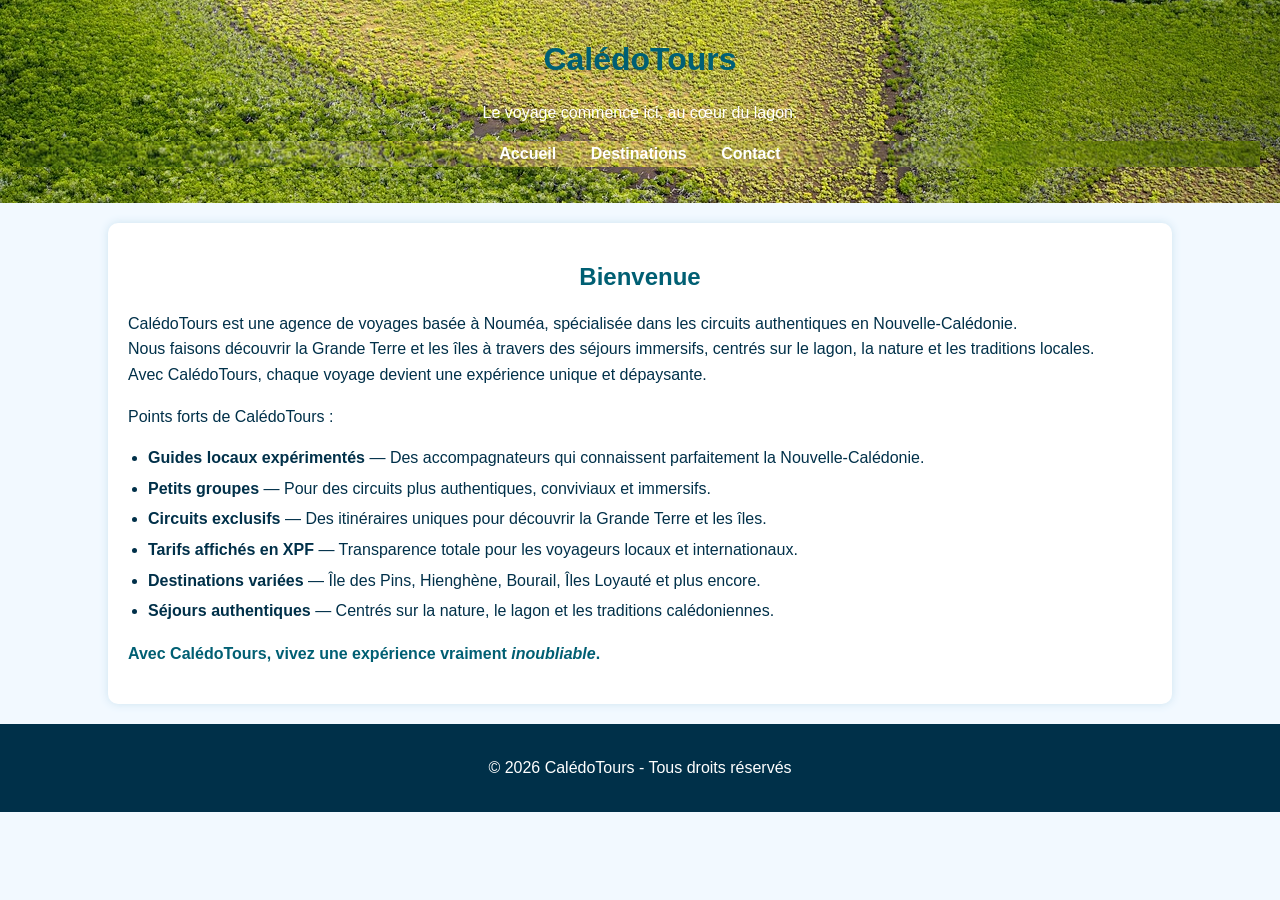
<file: index.html>
<!DOCTYPE html> 
<html lang="fr"> 
  
    <head> 
        <meta charset="UTF-8"> 
        <meta name="viewport" content="width=device-width, initialscale=1.0"> 
        <title>Page d'accueil</title> 
        <link rel="stylesheet" href="style.css"> 
    </head> 
    
    <body> 
    
        <header> 
        <h1>CalédoTours</h1> 
        <p>Le voyage commence ici, au cœur du lagon. </p>
        <nav> 
        <ul> 
            <li><a href="index.html">Accueil</a></li> 
            <li><a href="destinations.html">Destinations</a></li> 
            <li><a href="contact.html">Contact</a></li>
        </ul>
        </nav>
        </header> 
    
        <main> 
        <h2>Bienvenue</h2>
        <p>CalédoTours est une agence de voyages basée à Nouméa, spécialisée dans les circuits authentiques en Nouvelle‑Calédonie.
        <br>Nous faisons découvrir la Grande Terre et les îles à travers des séjours immersifs, centrés sur le lagon, la nature et les traditions locales.
        <br>Avec CalédoTours, chaque voyage devient une expérience unique et dépaysante.</p> 
        <p>Points forts de CalédoTours :</p>
        <ul>
            <li><strong>Guides locaux expérimentés</strong> — Des accompagnateurs qui connaissent parfaitement la Nouvelle‑Calédonie.</li>
            <li><strong>Petits groupes</strong> — Pour des circuits plus authentiques, conviviaux et immersifs.</li>
            <li><strong>Circuits exclusifs</strong> — Des itinéraires uniques pour découvrir la Grande Terre et les îles.</li>
            <li><strong>Tarifs affichés en XPF</strong> — Transparence totale pour les voyageurs locaux et internationaux.</li>
            <li><strong>Destinations variées</strong> — Île des Pins, Hienghène, Bourail, Îles Loyauté et plus encore.</li>
            <li><strong>Séjours authentiques</strong> — Centrés sur la nature, le lagon et les traditions calédoniennes.</li>
        </ul>
        <h4>Avec CalédoTours, vivez une expérience vraiment <em>inoubliable</em>.</h4>
        </main>
    
        <footer> 
        <p>© 2026 CalédoTours - Tous droits réservés </p>
        </footer>
    
    </body> 
</html>
</file>
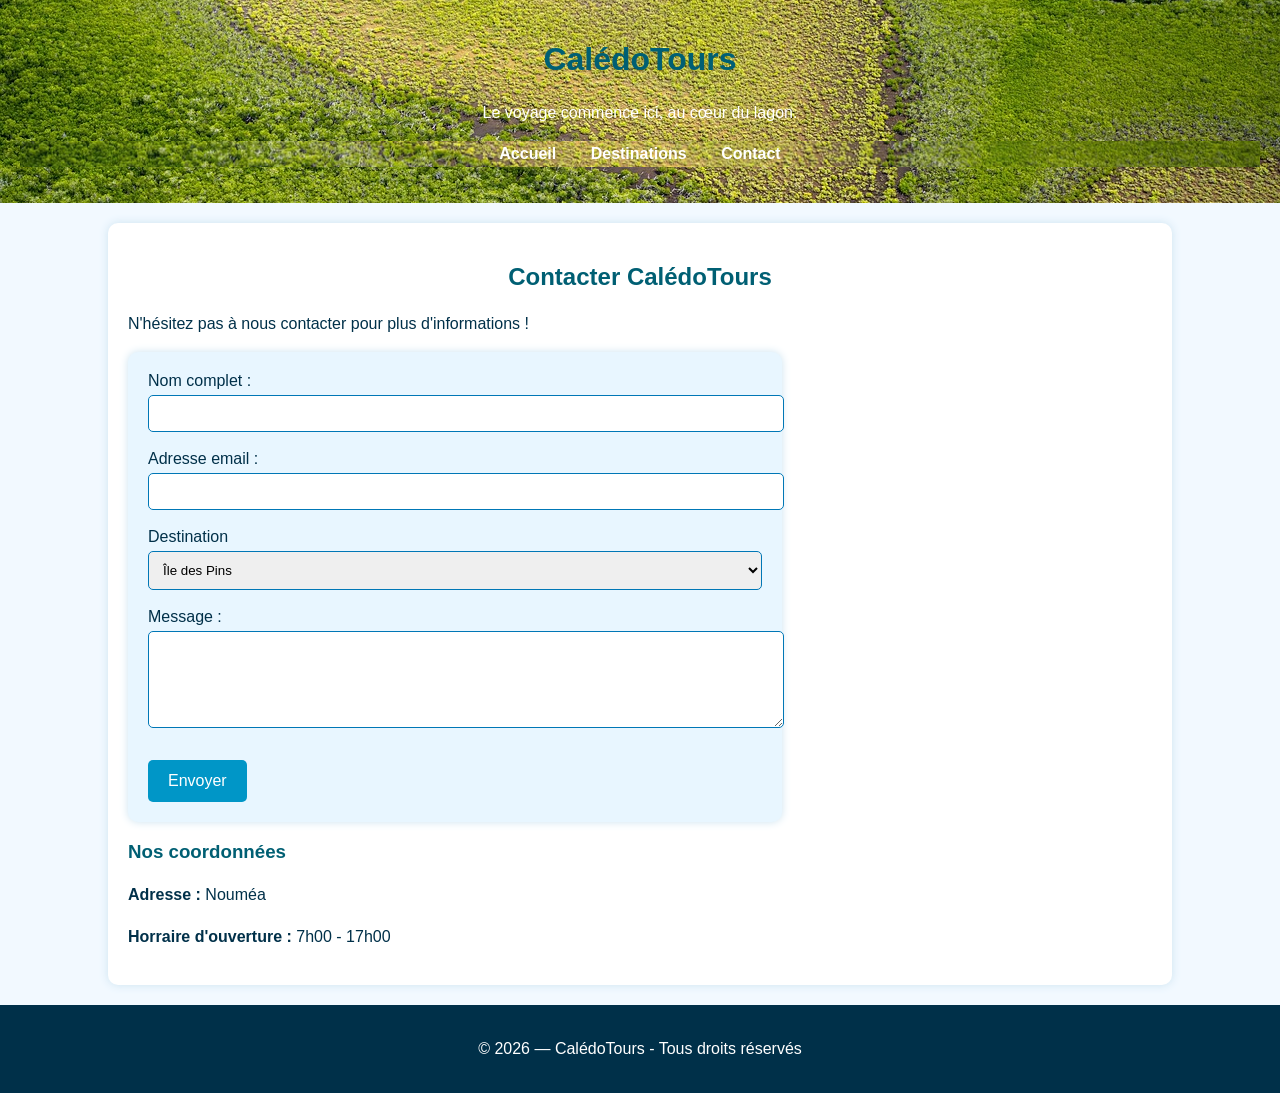
<file: contact.html>
<!DOCTYPE html> 
<html lang="fr"> 
  
    <head> 
        <meta charset="UTF-8"> 
        <meta name="viewport" content="width=device-width, initialscale=1.0"> 
        <title>Contact</title> 
        <link rel="stylesheet" href="style.css"> 
    </head>

    <header> 
        <h1>CalédoTours</h1> 
        <p>Le voyage commence ici, au cœur du lagon. </p>
        <nav> 
        <ul> 
            <li><a href="index.html">Accueil</a></li> 
            <li><a href="destinations.html">Destinations</a></li> 
            <li><a href="contact.html">Contact</a></li>
        </ul>
        </nav>
    </header> 
    

    <body> 
        <main> 
        <h2>Contacter CalédoTours</h2>
        <p>N'hésitez pas à nous contacter pour plus d'informations !</p> 
        <form>
            <label for="name">Nom complet :</label><br>
            <input type="text" name="name"><br><br>
            
            <label for="email">Adresse email :</label><br>
            <input type="email" name="email"><br><br>
            
            <label for="destination">Destination</label><br>
            <select name="destination">
                <option value="ile-des-pins">Île des Pins</option>
                <option value="hienghene">Hienghène</option>
                <option value="bourail">Bourail</option>
                <option value="iles-loyaute">Îles Loyauté</option>
                <option value="autre">Toutes les destinations</option>
            </select><br><br>

            <label for="message">Message :</label><br>
            <textarea name="message" rows="5"></textarea><br><br>

            <input type="submit" value="Envoyer">
        </form>

        <h3>Nos coordonnées</h3>
        <p><strong>Adresse :</strong> Nouméa</p>
        <p><strong>Horraire d'ouverture :</strong> 7h00 - 17h00</p>
        </main>
    
        <footer> 
        <p>© 2026 — CalédoTours - Tous droits réservés</p> 
        </footer> 
    
    </body> 
</html>
</file>
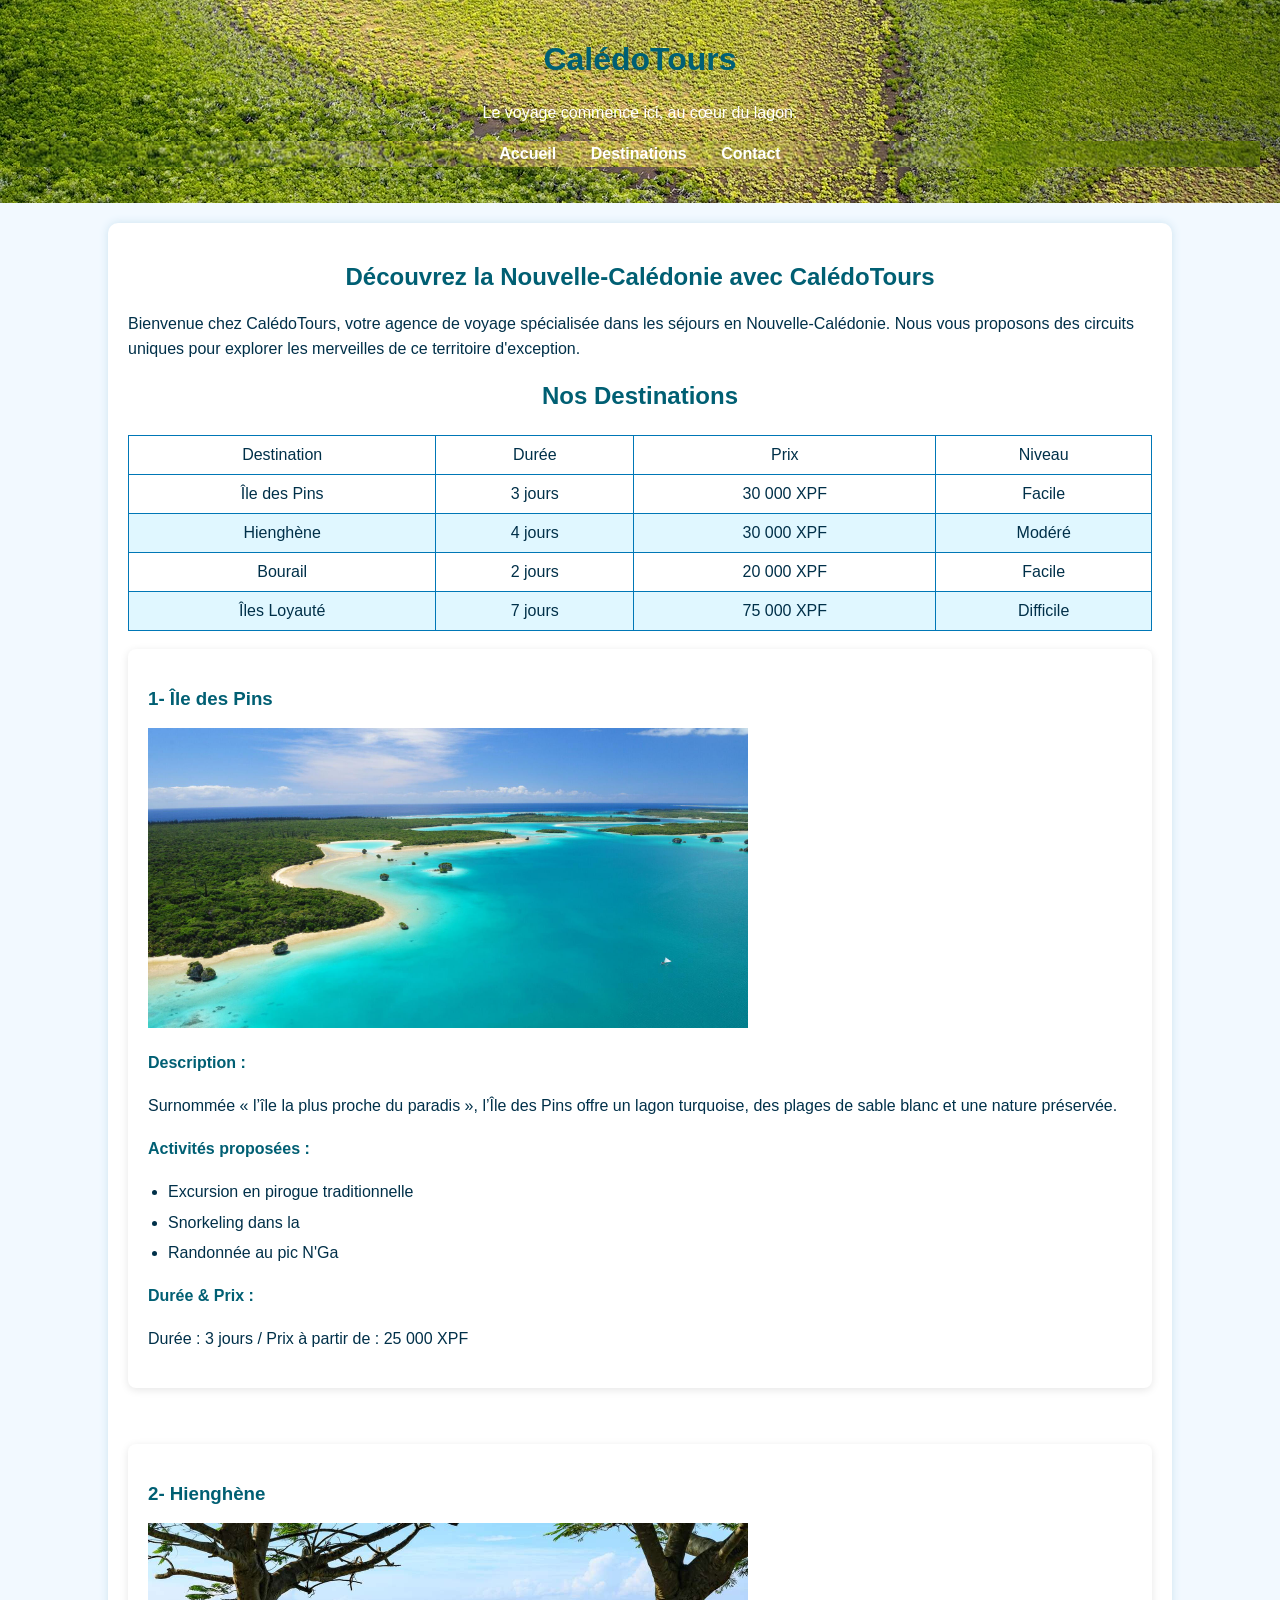
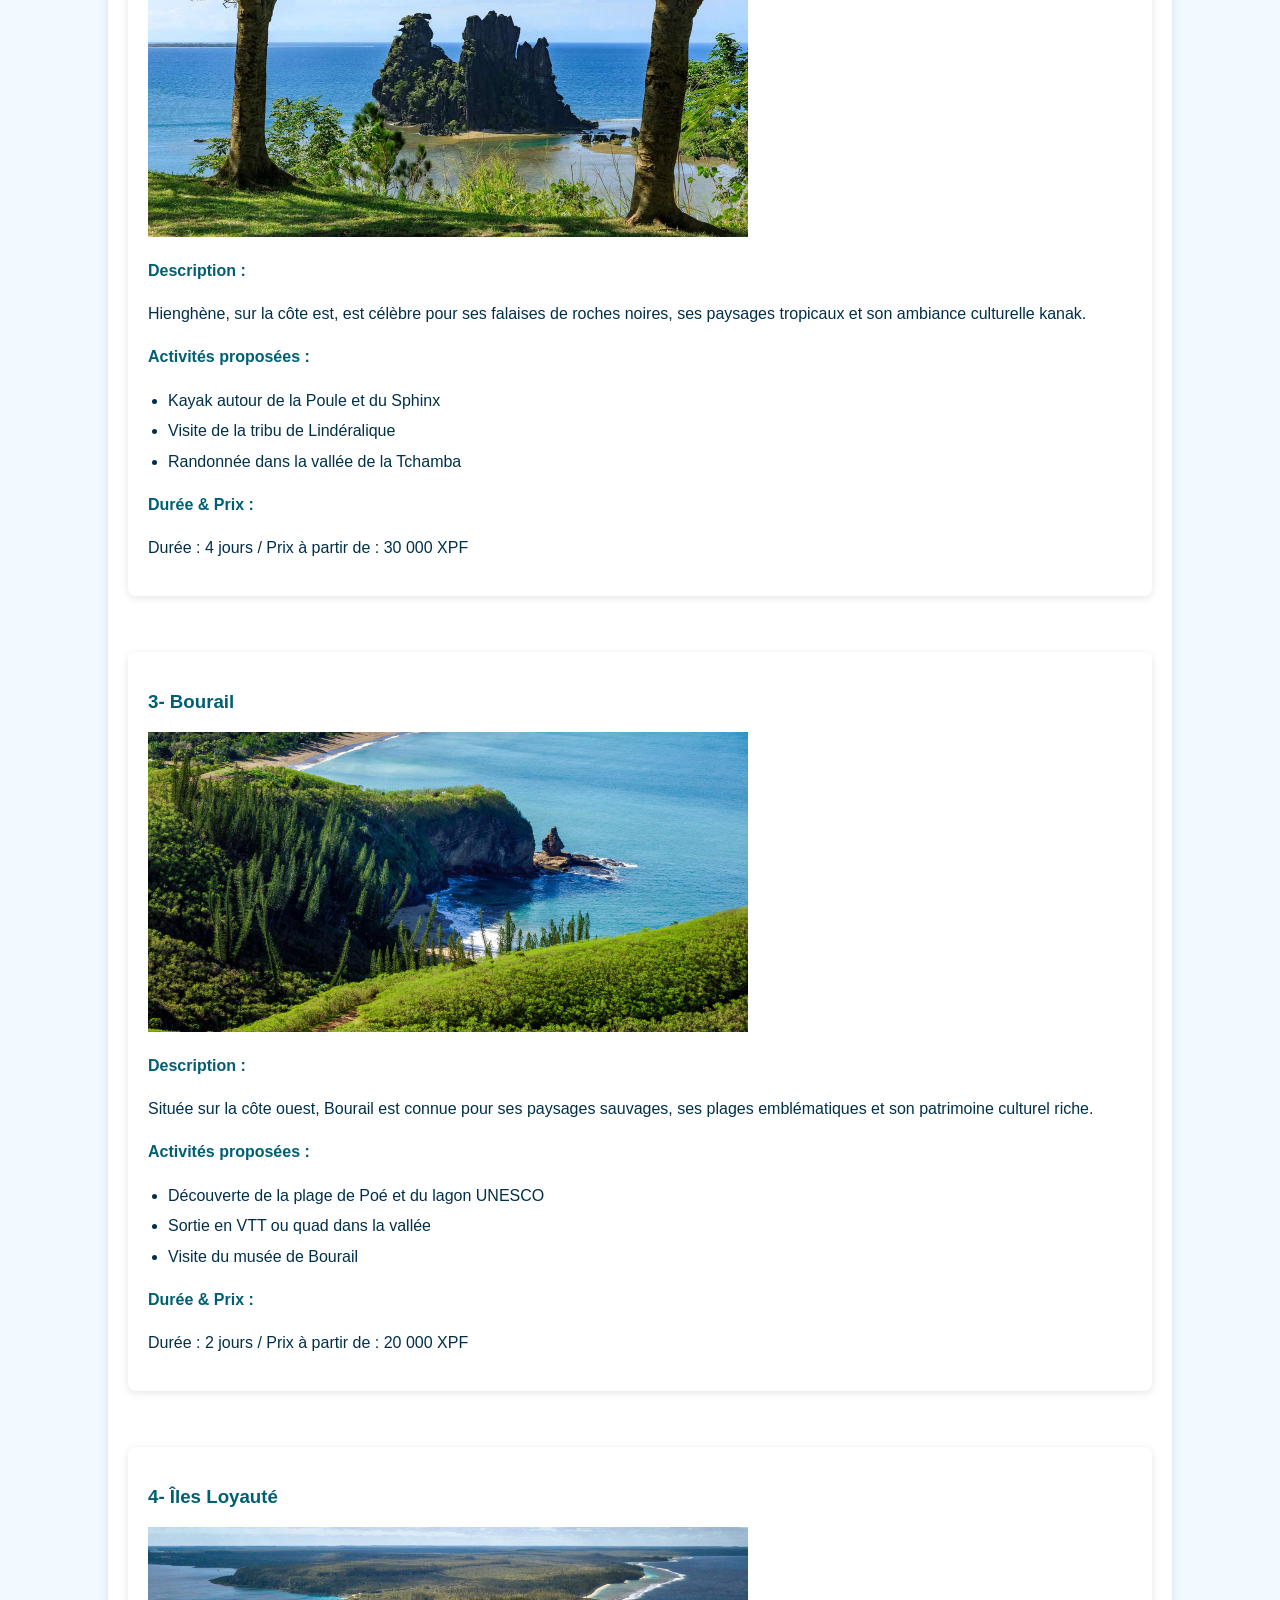
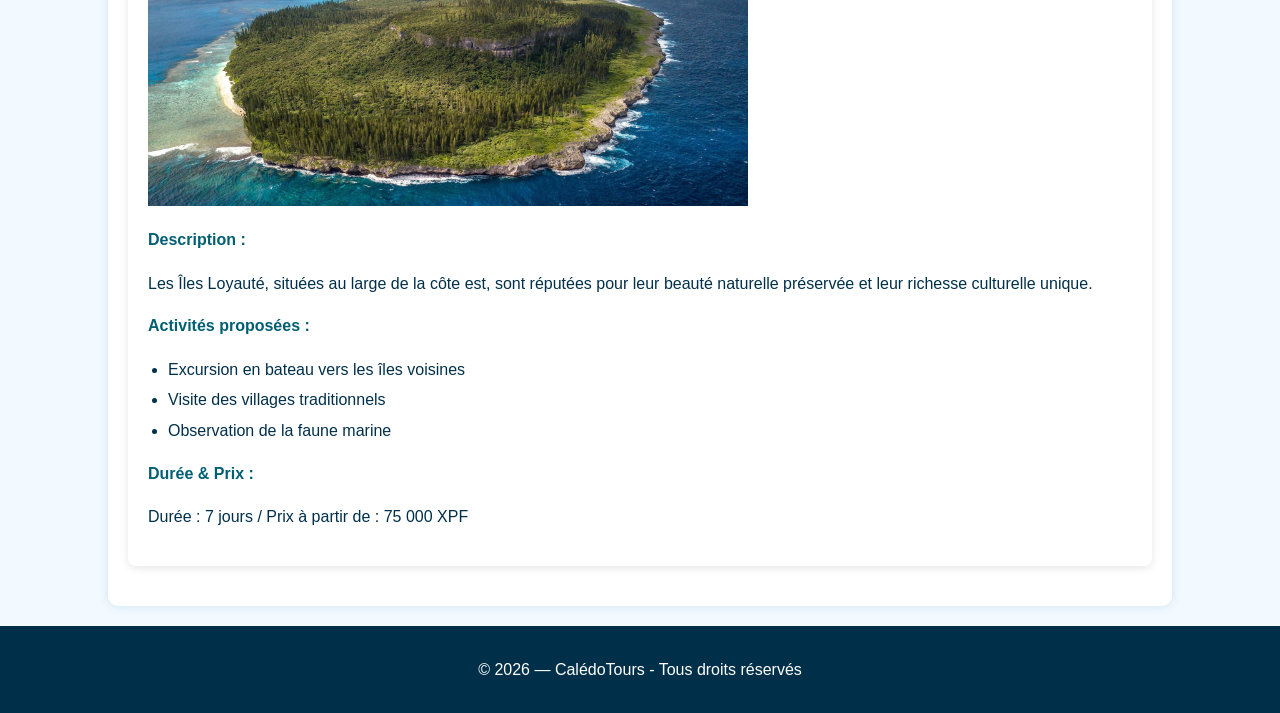
<file: destinations.html>
<!DOCTYPE html> 
<html lang="fr">
  
    <head> 
        <meta charset="UTF-8">
        <meta name="viewport" content="width=device-width, initialscale=1.0"> 
        <title>Destinations & Circuits</title> 
        <link rel="stylesheet" href="style.css"> 
    </head> 
    
    <body> 
    
        <header> 
        <h1>CalédoTours</h1>
        <p>Le voyage commence ici, au cœur du lagon. </p>
        <nav> 
        <ul> 
            <li><a href="index.html">Accueil</a></li> 
            <li><a href="destinations.html">Destinations</a></li> 
            <li><a href="contact.html">Contact</a></li>
        </ul>
        </nav>
        </header> 
    
        <main>

        <h2>Découvrez la Nouvelle-Calédonie avec CalédoTours</h2>
        <p>Bienvenue chez CalédoTours, votre agence de voyage spécialisée dans les séjours en Nouvelle-Calédonie. Nous vous proposons des circuits uniques pour explorer les merveilles de ce territoire d'exception.</p>

        <h2>Nos Destinations</h2>

        <table>
            <thead>
                <tr>
                    <td>Destination</td>
                    <td>Durée</td>
                    <td>Prix</td>
                    <td>Niveau</td>
                </tr>
            </thead>
            <tbody>
                <tr>
                    <td>Île des Pins</td>
                    <td>3 jours</td>
                    <td>30 000 XPF</td>
                    <td>Facile</td>
                </tr>
                <tr>
                    <td>Hienghène</td>
                    <td>4 jours</td>
                    <td>30 000 XPF</td>
                    <td>Modéré</td>
                </tr>
                <tr>
                    <td>Bourail</td>
                    <td>2 jours</td>
                    <td>20 000 XPF</td>
                    <td>Facile</td>
                </tr>
                <tr>
                    <td>Îles Loyauté</td>
                    <td>7 jours</td>
                    <td>75 000 XPF</td>
                    <td>Difficile</td>
                </tr>
            </tbody>
        </table>

        <br>
        
        <div class="presentation">
            <h3>1- Île des Pins</h3>
            <img src="image/ile-des-pins.jpg" alt="Île des Pins" width="600">
            <h4>Description :</h4>
            <p>Surnommée « l’île la plus proche du paradis », l’Île des Pins offre un lagon turquoise, des plages de sable blanc et une nature préservée.</p>
            <h4>Activités proposées :</h4>
            <ul>
                <li>Excursion en pirogue traditionnelle</li>
                <li>Snorkeling dans la </li>
                <li>Randonnée au pic N'Ga</li>
            </ul>
            <h4>Durée & Prix :</h4>
            <p>Durée : 3 jours / Prix à partir de : 25 000 XPF</p>
        </div>

        <br><br>

        <div class="presentation">
            <h3>2- Hienghène</h3>
            <img src="image/hienghene.jpg" alt="Hienghène" width="600">
            <h4>Description :</h4>
            <p>Hienghène, sur la côte est, est célèbre pour ses falaises de roches noires, ses paysages tropicaux et son ambiance culturelle kanak.</p>
            <h4>Activités proposées :</h4>
            <ul>
                <li>Kayak autour de la Poule et du Sphinx</li>
                <li>Visite de la tribu de Lindéralique</li>
                <li>Randonnée dans la vallée de la Tchamba</li>
            </ul>
            <h4>Durée & Prix :</h4>
            <p>Durée : 4 jours / Prix à partir de : 30 000 XPF</p>
        </div>

        <br><br>

        <div class="presentation">
            <h3>3- Bourail</h3>
            <img src="image/bourail.jpg" alt="Bourail" width="600">
            <h4>Description :</h4>
            <p>Située sur la côte ouest, Bourail est connue pour ses paysages sauvages, ses plages emblématiques et son patrimoine culturel riche.</p>
            <h4>Activités proposées :</h4>
            <ul>
                <li>Découverte de la plage de Poé et du lagon UNESCO</li>
                <li>Sortie en VTT ou quad dans la vallée</li>
                <li>Visite du musée de Bourail</li>
            </ul>
            <h4>Durée & Prix :</h4>
            <p>Durée : 2 jours / Prix à partir de : 20 000 XPF</p>
        </div>

        <br><br>

        <div class="presentation">
            <h3>4- Îles Loyauté</h3>
            <img src="image/ile-loyauté.jpg" alt="Îles Loyauté" width="600">
            <h4>Description :</h4>
            <p>Les Îles Loyauté, situées au large de la côte est, sont réputées pour leur beauté naturelle préservée et leur richesse culturelle unique.</p>
            <h4>Activités proposées :</h4>
            <ul>
                <li>Excursion en bateau vers les îles voisines</li>
                <li>Visite des villages traditionnels</li>
                <li>Observation de la faune marine</li>
            </ul>
            <h4>Durée & Prix :</h4>
            <p>Durée : 7 jours / Prix à partir de : 75 000 XPF</p>
        </div>

        </main> 
    
        <footer> 
        <p>© 2026 — CalédoTours - Tous droits réservés</p>
        </footer>
    
    </body> 
</html>
</file>
<file: style.css>
body {
    font-family: Arial, sans-serif;
    margin: 0;
    padding: 0;
    background-color: #f2f9ff;
    color: #003049;
}

h1, h2, h3, h4 {
    color: #005f73;
}

h2 {
    text-align: center;
}

p, li {
    font-size: 16px;
    line-height: 1.6;
}

header {
    background-image: url('image/header.jpg');
    background-size: cover;
    background-position: center;
    color: white;
    padding: 20px;
    text-align: center;
}

nav ul {
    background-image: url('image/header.jpg');
    background-size: cover;
    background-position: center;
    list-style: none;
    padding: 0;
    margin-top: 15px;
}

nav ul li {
    box-shadow: 0 2px 8px rgba(0, 0, 0, 0.1);
    display: inline-block;
    margin: 0 15px;
}

nav ul li a {
    color: white;
    text-decoration: none;
    font-weight: bold;
}

nav ul li a:hover {
    text-decoration: underline;
}

main {
    width: 80%;
    margin: auto;
    padding: 20px;
    background: white;
    border-radius: 10px;
    margin-top: 20px;
    margin-bottom: 20px;
    box-shadow: 0 0 10px #cce3f0;
}

ul {
    padding-left: 20px;
}

ul li {
    margin-bottom: 5px;
}

table {
    width: 100%;
    border-collapse: collapse;
    margin-top: 25px;
}

table th, table td {
    border: 1px solid #0077b6;
    padding: 10px;
    text-align: center;
}

table th {
    background-color: #00b4d8;
    color: white;
}

table tr:nth-child(even) {
    background-color: #e0f7ff;
}

form {
    background: #e8f6ff;
    padding: 20px;
    border-radius: 10px;
    box-shadow: 0 0 8px #cce3f0;
    width: 60%;
}

input[type="text"],
input[type="email"],
select,
textarea {
    width: 100%;
    padding: 10px;
    border: 1px solid #0077b6;
    border-radius: 5px;
    margin-top: 5px;
}

input[type="submit"] {
    background-color: #0096c7;
    color: white;
    padding: 12px 20px;
    border: none;
    border-radius: 5px;
    cursor: pointer;
    font-size: 16px;
    margin-top: 10px;
}

input[type="submit"]:hover {
    background-color: #0077b6;
}

footer {
    background-color: #003049;
    color: white;
    text-align: center;
    padding: 15px;
    margin-top: 20px;
}

.presentation {
    background: white;
    border-radius: 8px;
    padding: 20px;
    margin-bottom: 20px;
    box-shadow: 0 2px 8px rgba(0, 0, 0, 0.1);
}
</file>
